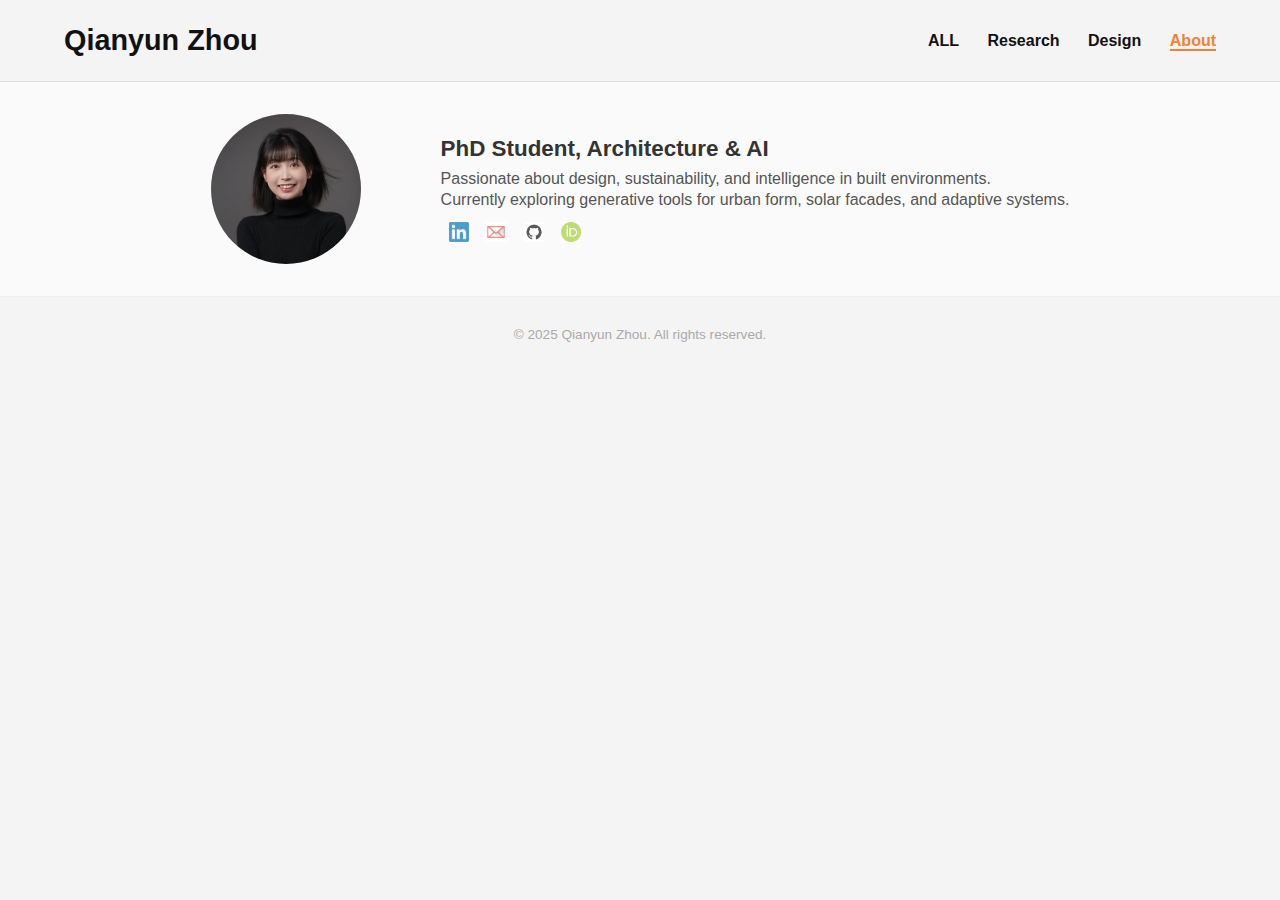
<file: about.html>
<!DOCTYPE html>
<html lang="en">
<head>
  <meta charset="UTF-8">
  <title>Qianyun Zhou</title>
  <link rel="stylesheet" href="style.css">
</head>
<body>
  <!-- 顶部导航栏 -->
  <header class="top-header">
    <div class="nav-left"><span class="site-name">Qianyun Zhou</span></div>
    <nav class="nav-right">
      <a href="index.html">ALL</a>
      <a href="research.html">Research</a>
      <a href="design.html">Design</a>
      <a href="about.html" class="active">About</a>
    </nav>
  </header>

  <!-- 简介区域 -->
  <section class="intro-section">
    <img src="assets/profile.jpg" alt="Qianyun Zhou" class="profile-pic" />
    <div class="intro-text">
      <h2>PhD Student, Architecture & AI</h2>
      <p>Passionate about design, sustainability, and intelligence in built environments.</p>
      <p>Currently exploring generative tools for urban form, solar facades, and adaptive systems.</p>

      <div class="social-icons">
        <a href="https://linkedin.com/in/your-profile" target="_blank">
          <img src="assets/linkedin.png" alt="LinkedIn" class="icon" />
        </a>
        <a href="mailto:your@email.com">
          <img src="assets/email.png" alt="Email" class="icon" />
        </a>
        <a href="https://github.com/your-github-username" target="_blank">
          <img src="assets/github.png" alt="GitHub" class="icon" />
        </a>
        <a href="https://orcid.org/your-orcid-id" target="_blank">
          <img src="assets/orcid.png" alt="ORCID" class="icon" />
        </a>
      </div>
    </div>
  </section>

  <button id="scrollToTopBtn" title="Back to top">&#8593;</button>
  <footer class="site-footer">
    <p>&copy; 2025 Qianyun Zhou. All rights reserved.</p>
  </footer>

  <script>
    const scrollBtn = document.getElementById("scrollToTopBtn");
  
    // 显示按钮的触发阈值
    window.addEventListener("scroll", () => {
      const scrollTop = document.documentElement.scrollTop || document.body.scrollTop;
      const scrollHeight = document.documentElement.scrollHeight;
      const clientHeight = document.documentElement.clientHeight;
  
      // 当滚动接近底部 100px 时显示
      if (scrollTop + clientHeight >= scrollHeight - 100) {
        scrollBtn.style.display = "block";
      } else {
        scrollBtn.style.display = "none";
      }
    });
  
    // 点击按钮时回到顶部，并立即隐藏按钮
    scrollBtn.addEventListener("click", () => {
      window.scrollTo({ top: 0, behavior: "smooth" });
      scrollBtn.style.display = "none";
    });
  </script>  

</body>
</html>
</file>
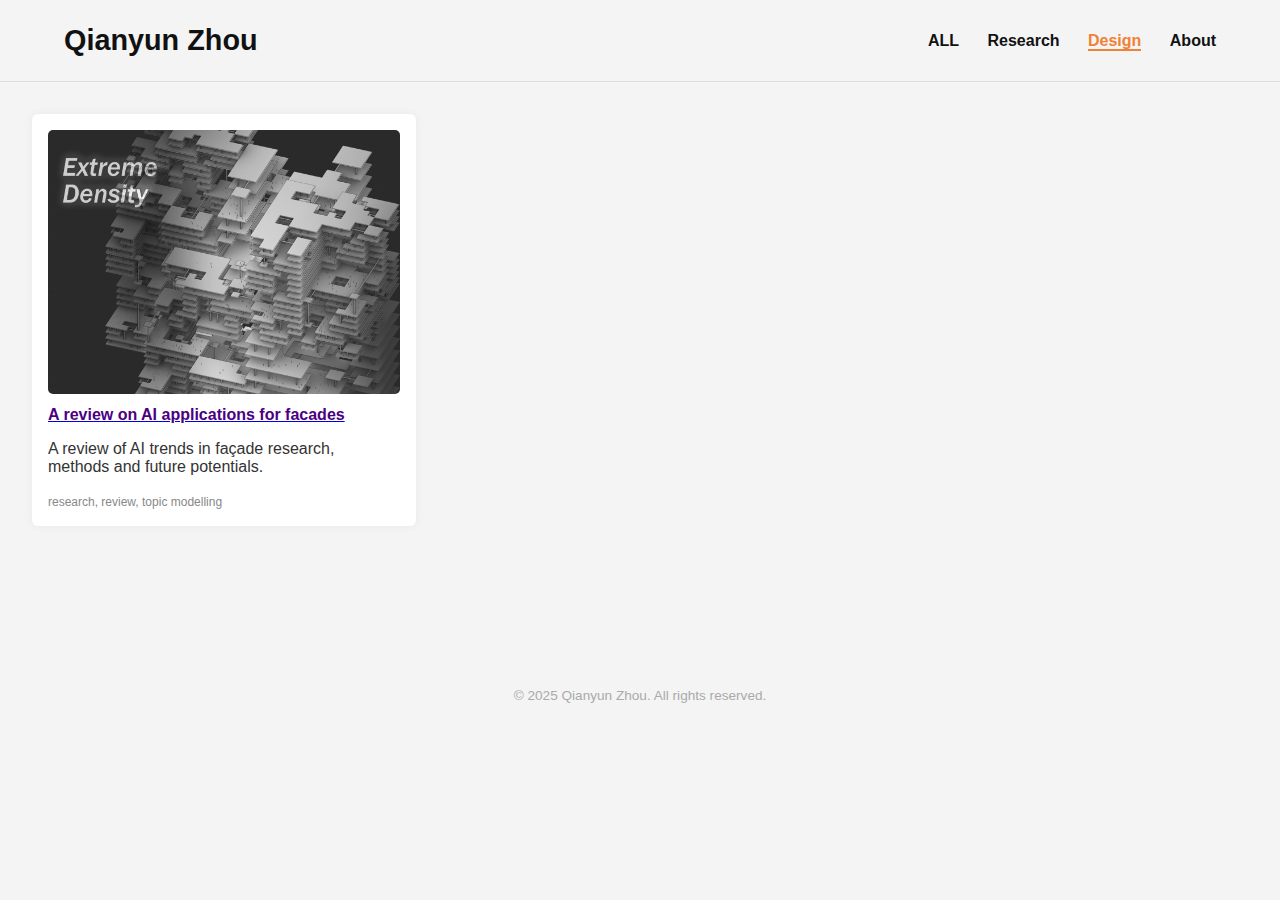
<file: design.html>
<!DOCTYPE html>
<html lang="en">
<head>
  <meta charset="UTF-8">
  <title>Qianyun Zhou</title>
  <link rel="stylesheet" href="style.css">
</head>
<body>
  <!-- 顶部导航栏 -->
  <header class="top-header">
    <div class="nav-left"><span class="site-name">Qianyun Zhou</span></div>
    <nav class="nav-right">
      <a href="index.html">ALL</a>
      <a href="research.html">Research</a>
      <a href="design.html" class="active">Design</a>
      <a href="about.html">About</a>
    </nav>
  </header>

  <main class="project-list">
    <!-- ExtremeDensity -->
    <div class="project">
      <a href="projects/ExtremeDensity/ExtremeDensity_detail.html">
        <img src="projects/ExtremeDensity/ExtremeDensity_cover.jpg" alt="ExtremeDensity" class="project-img"/>
        <h3>A review on AI applications for facades</h3>
      </a>
      <p>
        A review of AI trends in façade research, methods and future potentials.
      </p>
      <span class="tags">research, review, topic modelling</span>
    </div>
  </main>  

  <button id="scrollToTopBtn" title="Back to top">&#8593;</button>
  <footer class="site-footer">
    <p>&copy; 2025 Qianyun Zhou. All rights reserved.</p>
  </footer>

  <script>
    const scrollBtn = document.getElementById("scrollToTopBtn");
  
    // 显示按钮的触发阈值
    window.addEventListener("scroll", () => {
      const scrollTop = document.documentElement.scrollTop || document.body.scrollTop;
      const scrollHeight = document.documentElement.scrollHeight;
      const clientHeight = document.documentElement.clientHeight;
  
      // 当滚动接近底部 100px 时显示
      if (scrollTop + clientHeight >= scrollHeight - 100) {
        scrollBtn.style.display = "block";
      } else {
        scrollBtn.style.display = "none";
      }
    });
  
    // 点击按钮时回到顶部，并立即隐藏按钮
    scrollBtn.addEventListener("click", () => {
      window.scrollTo({ top: 0, behavior: "smooth" });
      scrollBtn.style.display = "none";
    });
  </script>  

</body>
</html>
</file>
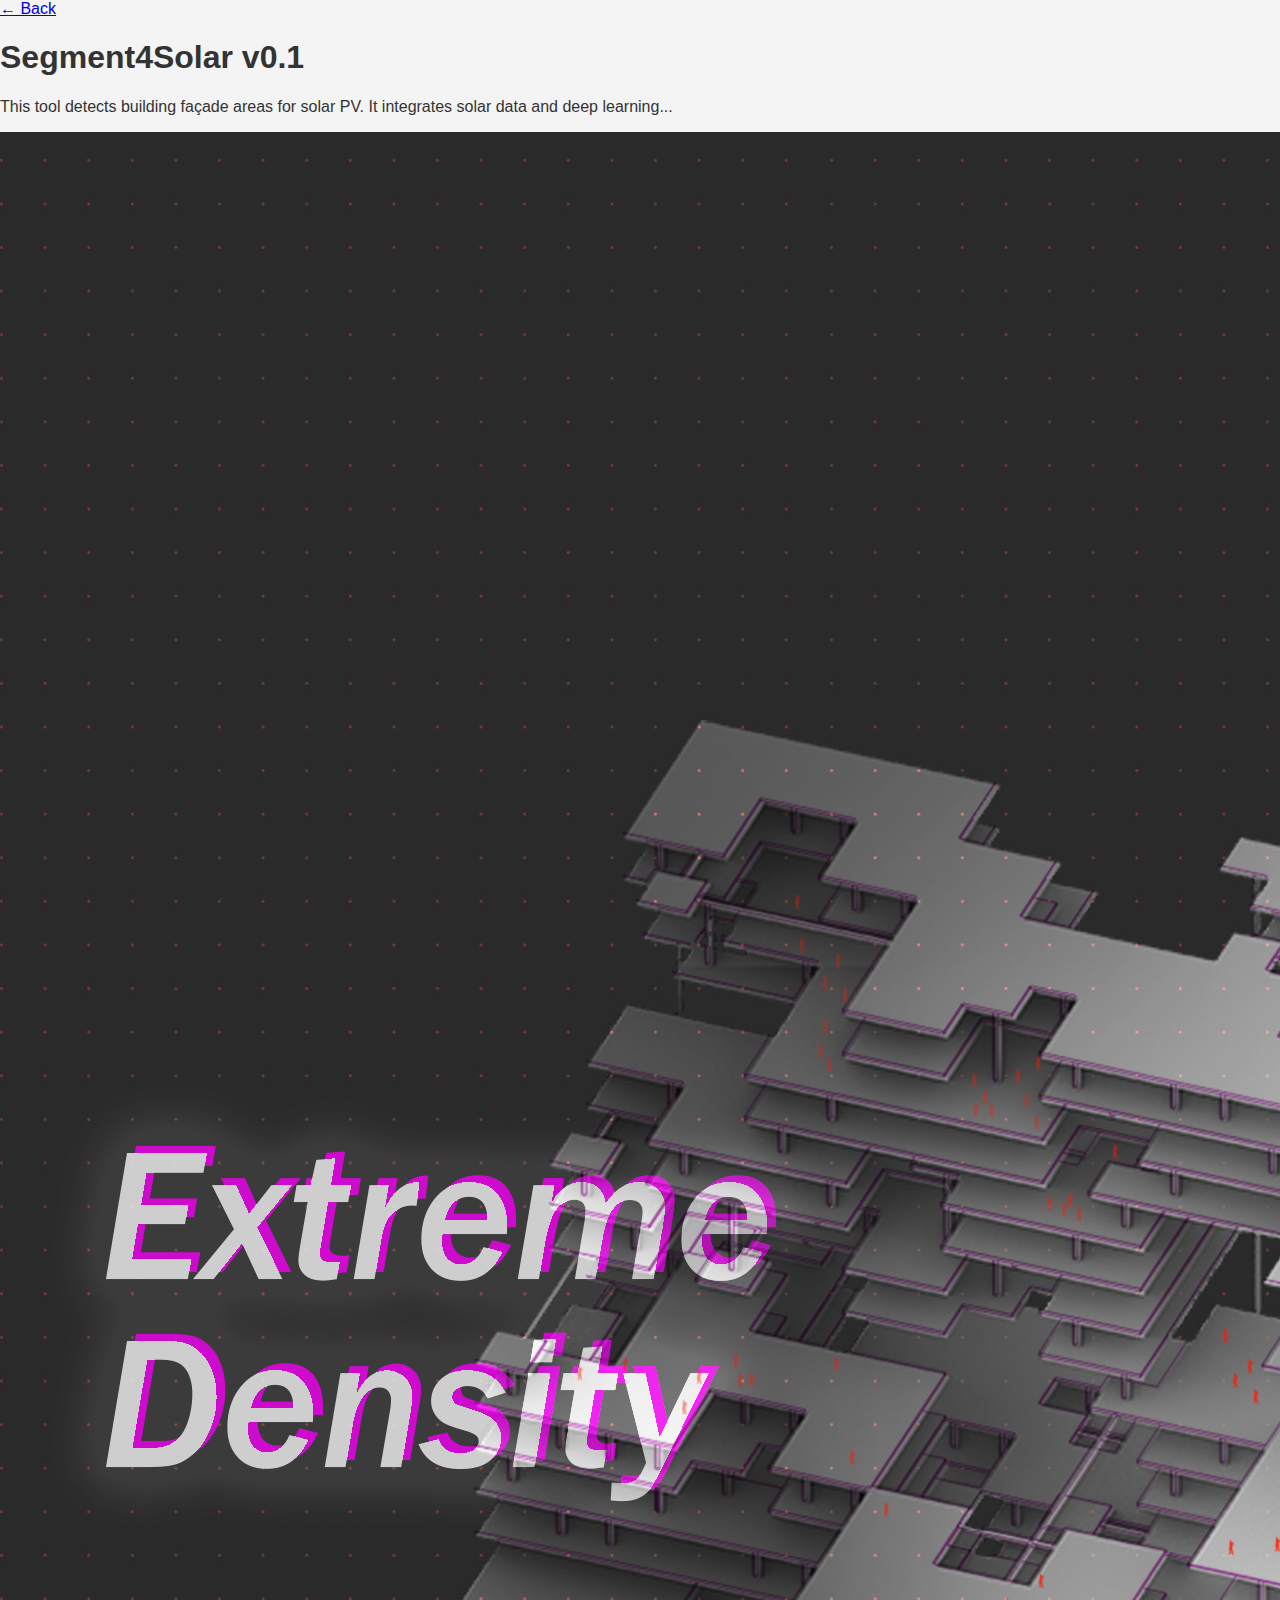
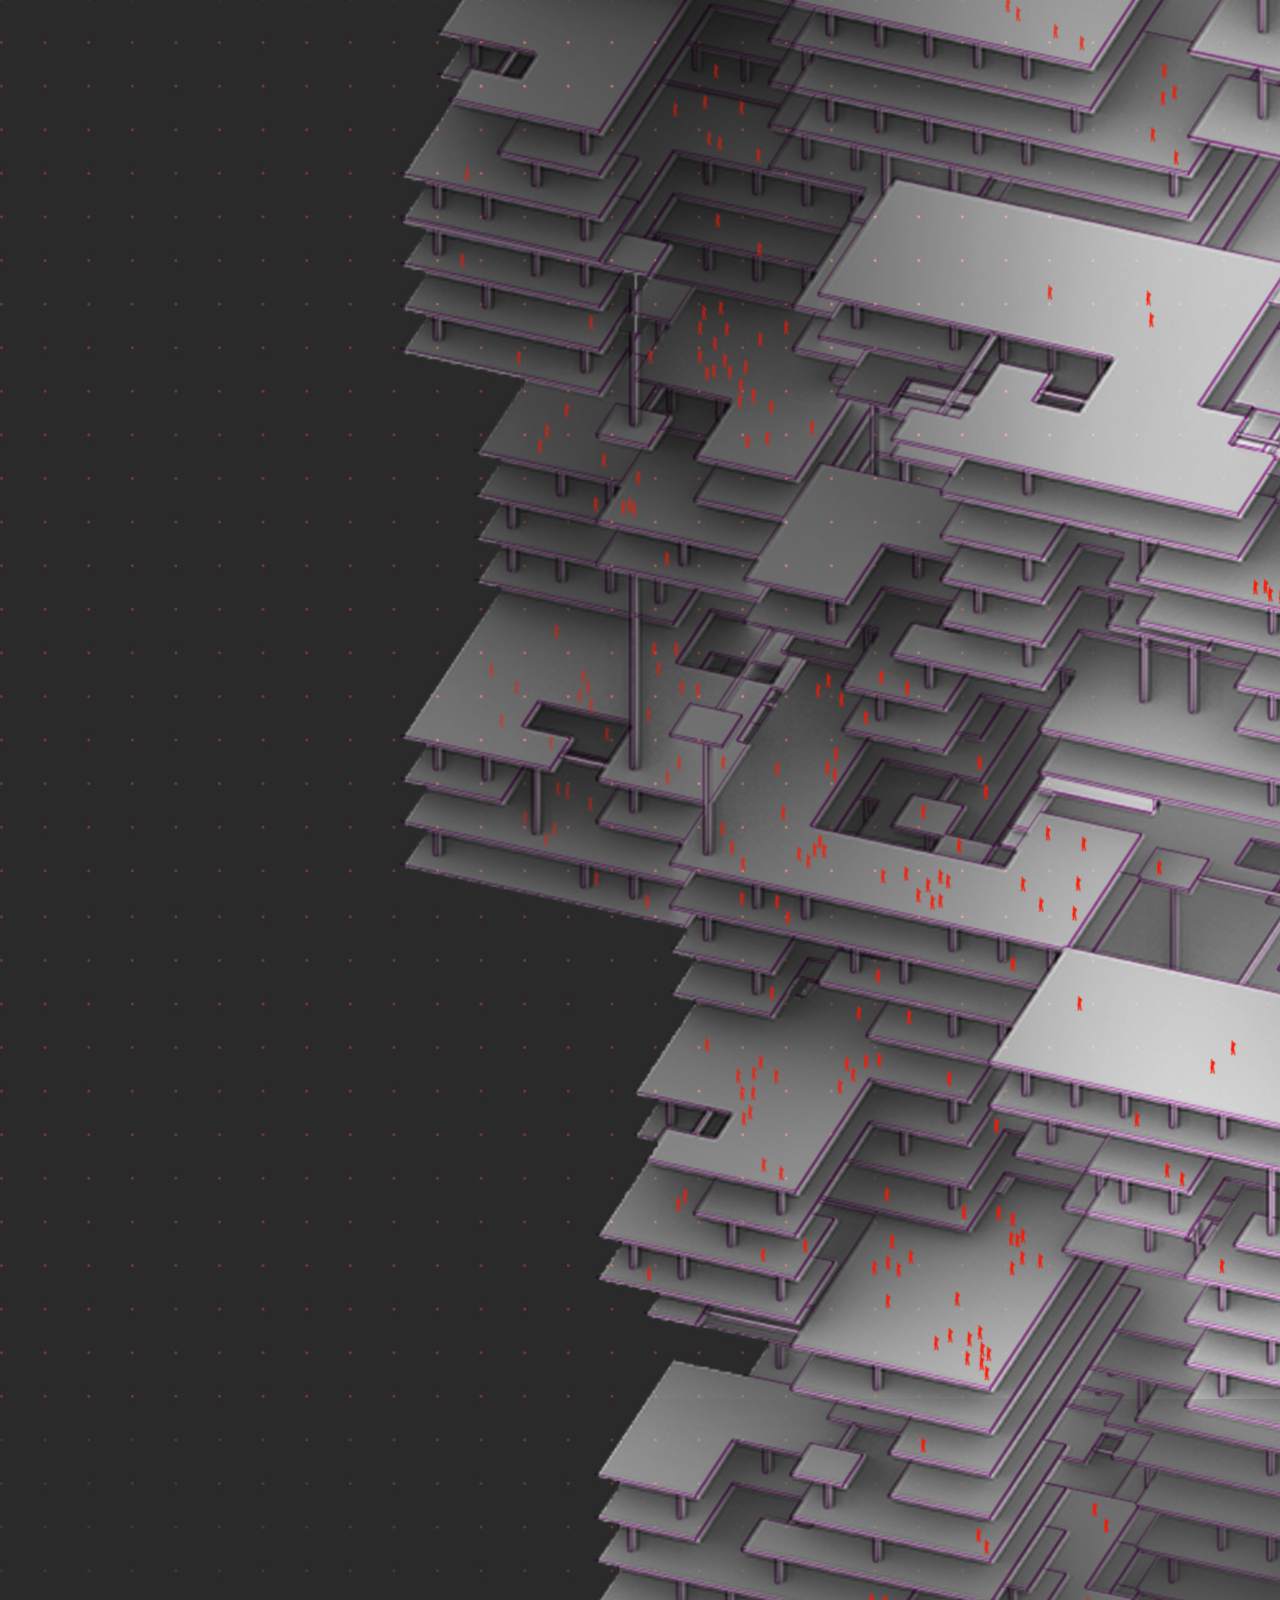
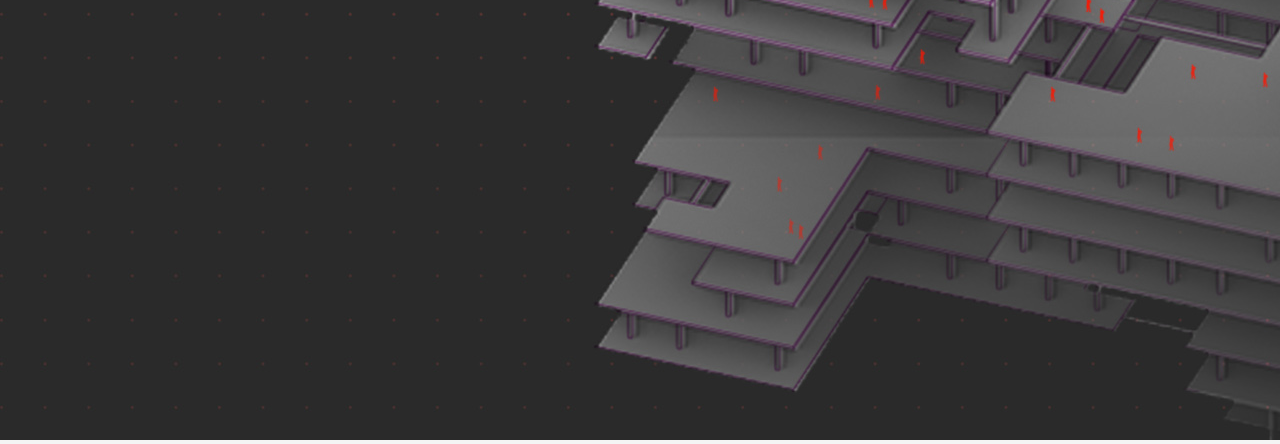
<file: projects/ExtremeDensity/ExtremeDensity_detail.html>
<!DOCTYPE html>
<html>
<head>
  <title>ExtremeDensity</title>
  <link rel="stylesheet" href="../../style.css">
</head>
<body>
  <a href="../../index.html">← Back</a>
  <h1>Segment4Solar v0.1</h1>
  <p>
    This tool detects building façade areas for solar PV. It integrates solar data and deep learning...
  </p>
  <img src="ExtremeDensity_cover.jpg" alt="cover image">
  <!-- 可插入更多图、段落、PDF链接等 -->
</body>
</html>
</file>
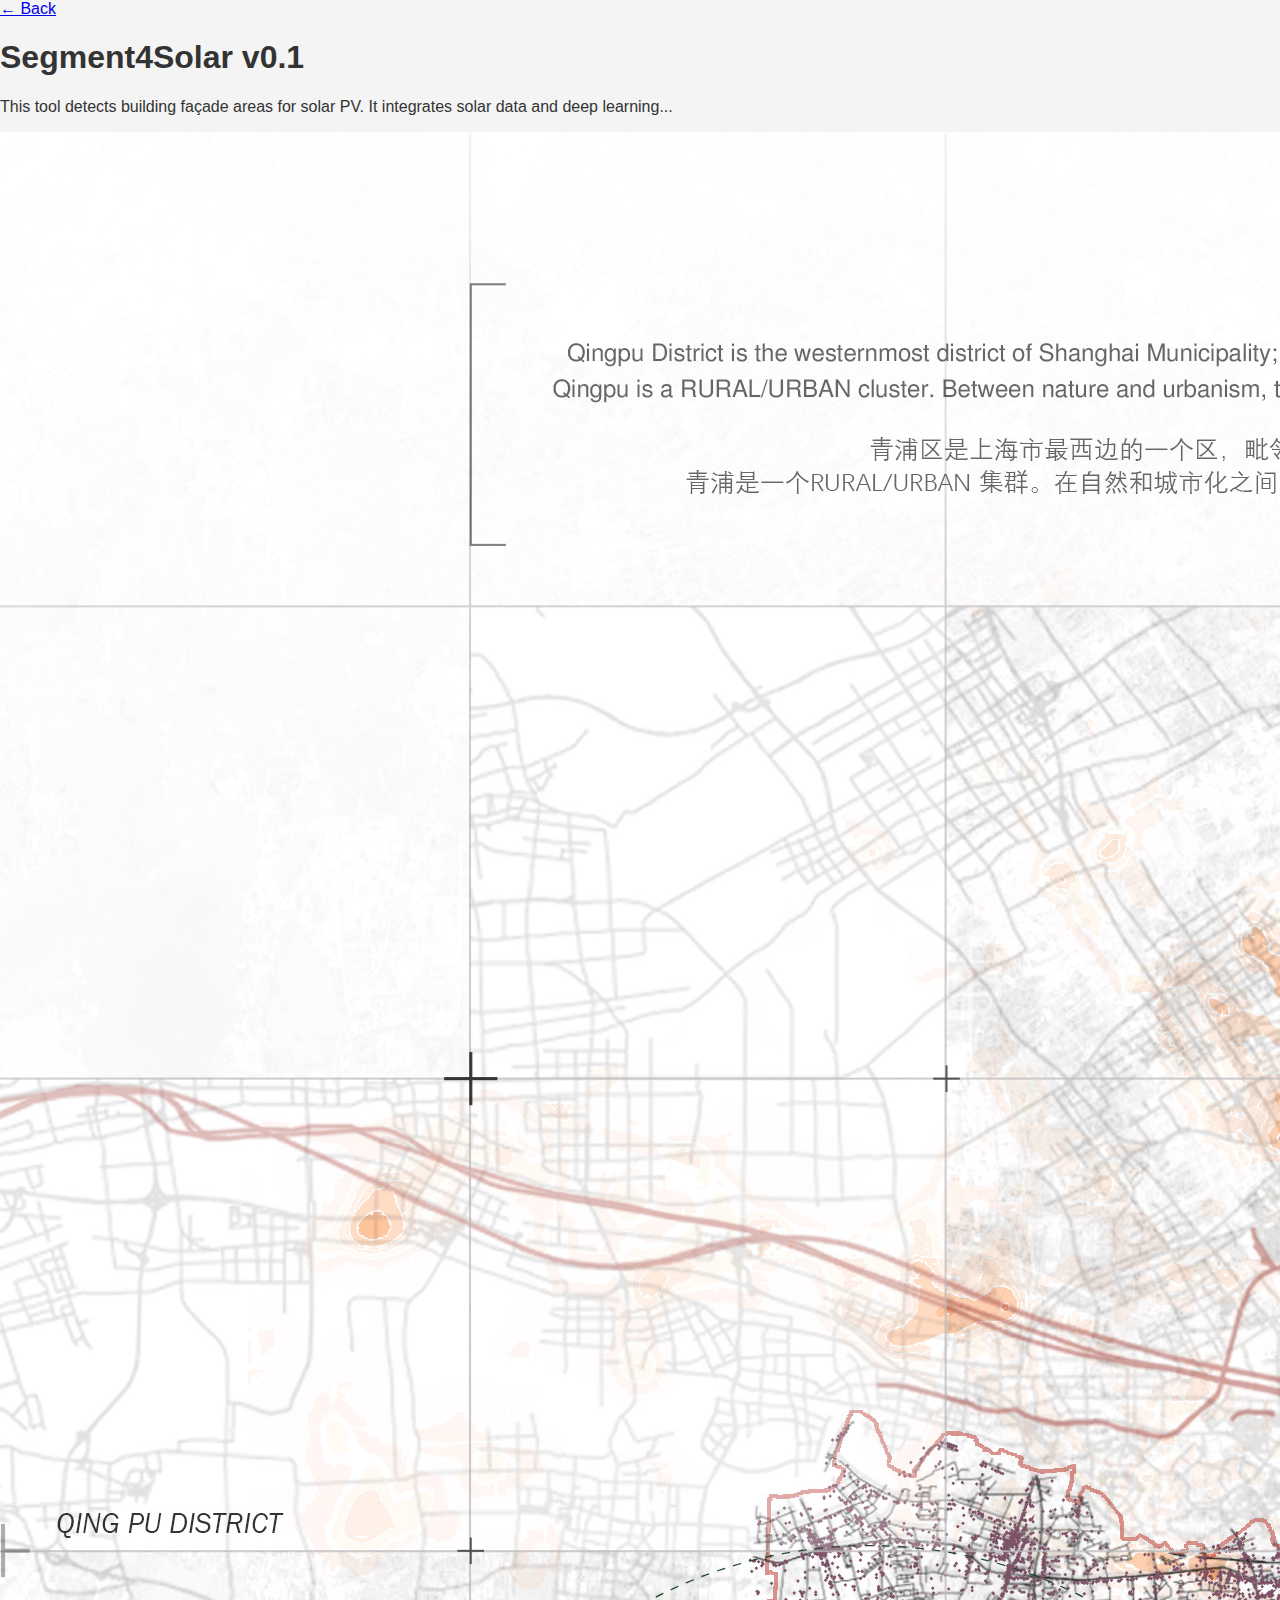
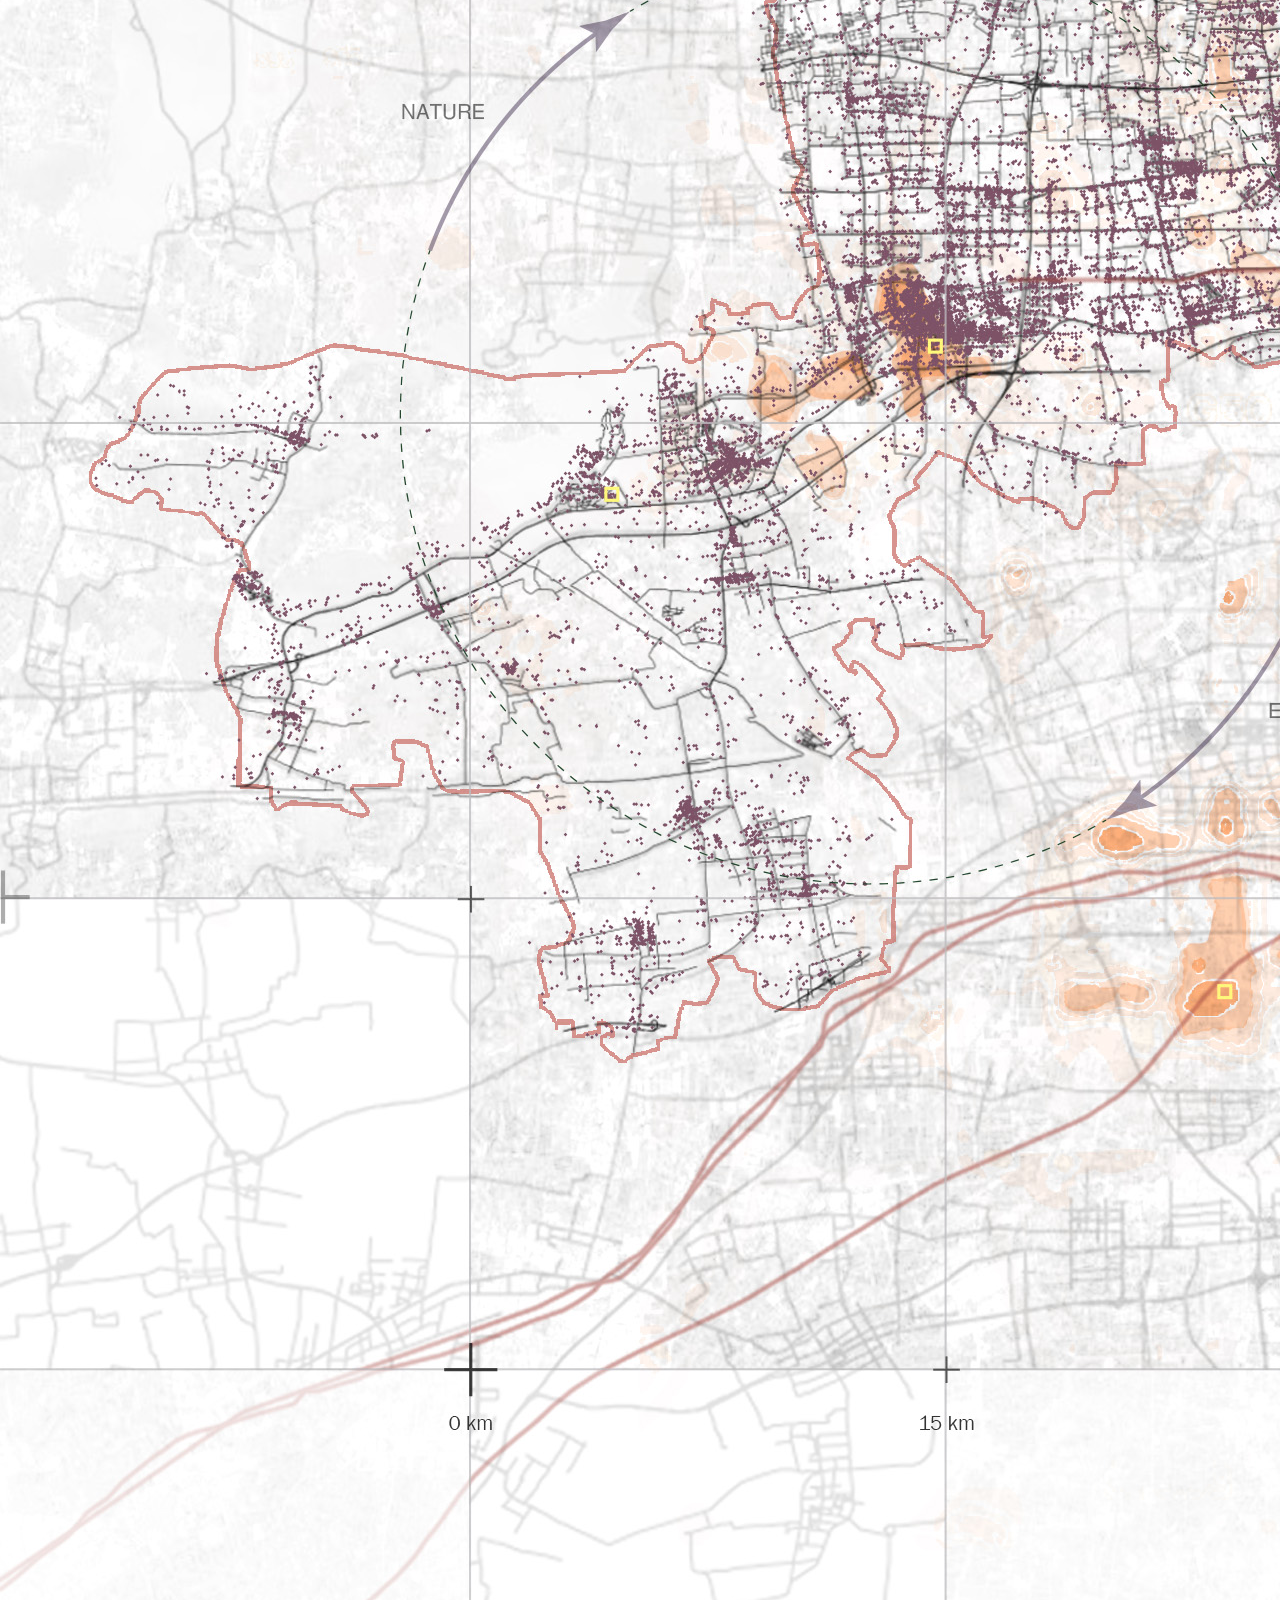
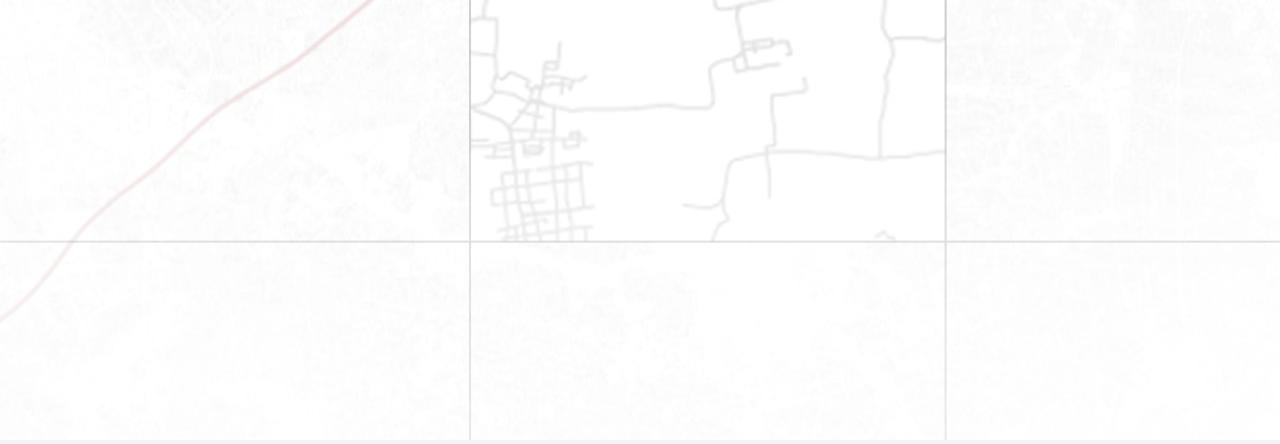
<file: projects/QingPuUrban/QingPuUrban_detail.html>
<!DOCTYPE html>
<html>
<head>
  <title>QingPuUrban</title>
  <link rel="stylesheet" href="../../style.css">
</head>
<body>
  <a href="../../index.html">← Back</a>
  <h1>Segment4Solar v0.1</h1>
  <p>
    This tool detects building façade areas for solar PV. It integrates solar data and deep learning...
  </p>
  <img src="QingPuUrban_cover.jpg" alt="cover image">
  <!-- 可插入更多图、段落、PDF链接等 -->
</body>
</html>
</file>
<file: style.css>
body {
    font-family: Helvetica, sans-serif;
    margin: 0;
    background: #f4f4f4;
    color: #333;
  }
  
  .top-header {
    display: flex;
    justify-content: space-between;
    align-items: center;
    padding: 1.5rem 4rem;
    background-color: #f4f4f4;
    border-bottom: 1px solid #ddd;
  }

  .nav-right a.active {
    border-bottom: 2px solid #f18135;
    color: #f18135;
  }
   
  .site-name {
    font-size: 1.8rem;
    font-weight: 700;
    color: #111;
  }

  .nav-right a {
    margin-left: 1.5rem;
    font-weight: 600;
    color: #111;
    text-decoration: none;
  }
  .nav-right a:hover {
    color: #f18135;
  }
  
  /* 介绍区域 */
  .intro-section {
    display: flex;
    align-items: center;
    justify-content: center;
    padding: 2rem;
    background-color: #fafafa;
    border-bottom: 1px solid #eee;
  }
  
  .profile-pic {
    width: 150px;
    height: 150px;
    border-radius: 50%;
    object-fit: cover;
    margin-right: 5rem;
  }
  
  .intro-text h2 {
    margin: 0 0 0.5rem 0;
    font-size: 1.4rem;
    font-weight: bold;
  }
  
  .intro-text p {
    margin: 0.2rem 0;
    color: #555;
  }

  .social-icons {
    display: flex;
    align-items: center;   /* ✅ 垂直方向与文字对齐（默认是 stretch） */
    gap: 0.1rem;            /* ✅ 控制图标之间距离，推荐值：0.4 ~ 0.8rem */
    margin-top: 0.8rem;
  }
  
  .social-icons .icon {
    width: 20px;            /* ✅ 可微调图标尺寸 */
    height: auto;
    opacity: 0.7;
    transition: opacity 0.2s ease;
    vertical-align: middle; /* ✅ 避免轻微错位 */
  }
  
  .social-icons .icon:hover {
    opacity: 1;
  }
  
  .social-icons a {
    text-decoration: none;
    display: inline-flex;
    align-items: center;   /* ✅ 保证图标在 a 标签内部也垂直居中 */
  }  
  
  /* 项目卡片列表：每行3个 */
  .project-list {
    display: grid;
    grid-template-columns: repeat(3, 1fr);
    gap: 2rem;
    padding: 2rem;
    margin-bottom: 100px;
  }
  
  /* 保持图片 4:3 比例 */
  .project-img {
    width: 100%;
    aspect-ratio: 4 / 3;
    object-fit: cover;
    border-radius: 5px;
    filter: grayscale(100%);               /* 默认灰度 */
    transition: filter 0.3s ease-in-out;   /* 平滑过渡 */
  }
  
  .project:hover .project-img {
    filter: grayscale(0%);                 /* 悬停时彩色 */
  }
  
  .project {
    background: #fff;
    padding: 1rem;
    box-shadow: 0 0 10px rgba(0,0,0,0.05);
    border-radius: 6px;
  }
  
  .project:hover h3 {
    color: #f18135;
    transition: color 0.2s ease;
  }

  .project h3 {
    margin-top: 0.5rem;
    font-size: 1rem;
    color: #4b0082;
  }

  .tags.year {
    display: block;
    font-weight: bold;
    color: #444;   /* 或你喜欢的颜色 */
    margin-bottom: 0.3rem;
  }  
  
  .tags {
    font-size: 0.75rem;
    color: #888;
  }
  
  /* 页脚图标 */
  footer {
    padding: 2rem;
    text-align: center;
  }
  .icon {
    width: 24px;
    margin: 0 0.5rem;
    opacity: 0.7;
  }
  .icon:hover {
    opacity: 1;
  }
  
  #scrollToTopBtn {
    position: fixed;
    bottom: 90px;               /* 和底部留出距离 */
    left: 50%;
    transform: translateX(-50%);
    width: 30px;                /* ✅ 更小的圆圈 */
    height: 30px;
    border: 1px solid #ccc;     /* ✅ 浅灰色边框 */
    background-color: transparent;
    border-radius: 50%;
    font-size: 18px;
    color: #999;                /* ✅ 浅灰色箭头 */
    cursor: pointer;
    display: none;
    z-index: 999;
  }
  
  .site-footer {
    text-align: center;
    font-size: 0.85rem;
    color: #aaa;             /* ✅ 淡灰色 */
    padding: 1rem 0 2rem;    /* ✅ 保证与下方有空间 */
  }
  
  @media (max-width: 900px) {
    .project-list {
      grid-template-columns: repeat(2, 1fr);
    }
  }
  
  @media (max-width: 600px) {
    .project-list {
      grid-template-columns: 1fr;
    }
  }

    /* 返回按钮 */
  .back-link {
    display: block;
    margin: 2rem;
    font-size: 0.9rem;
    color: #555;
    text-decoration: none;
  }

  .project-title {
    text-align: center;
    font-size: 2rem;
    margin-top: 1rem;
    color: #222;
  }

  /* 大图 overview */
  .hero-image img {
    width: 100%;
    max-width: 960px;
    aspect-ratio: 16 / 9;
    object-fit: cover;
    display: block;
    margin: 1rem auto 2rem auto;
    border-radius: 6px;
  }

  /* 模板一：左图右文 */
  .section-left-image {
    display: flex;
    align-items: flex-start;
    gap: 2rem;
    padding: 2rem;
  }
  .section-left-image img {
    width: 40%;
    border-radius: 5px;
  }
  .section-left-image .text {
    width: 60%;
  }

  /* 模板二：全宽文字段落 */
  .section-full-text {
    max-width: 960px;
    margin: 2rem auto;
    padding: 0 1rem;
    line-height: 1.6;
    color: #333;
  }

  /* 模板三：两张图并列 */
  .section-two-images {
    display: flex;
    justify-content: center;
    gap: 2rem;
    padding: 2rem;
  }
  .section-two-images img {
    width: 45%;
    border-radius: 5px;
  }
</file>
